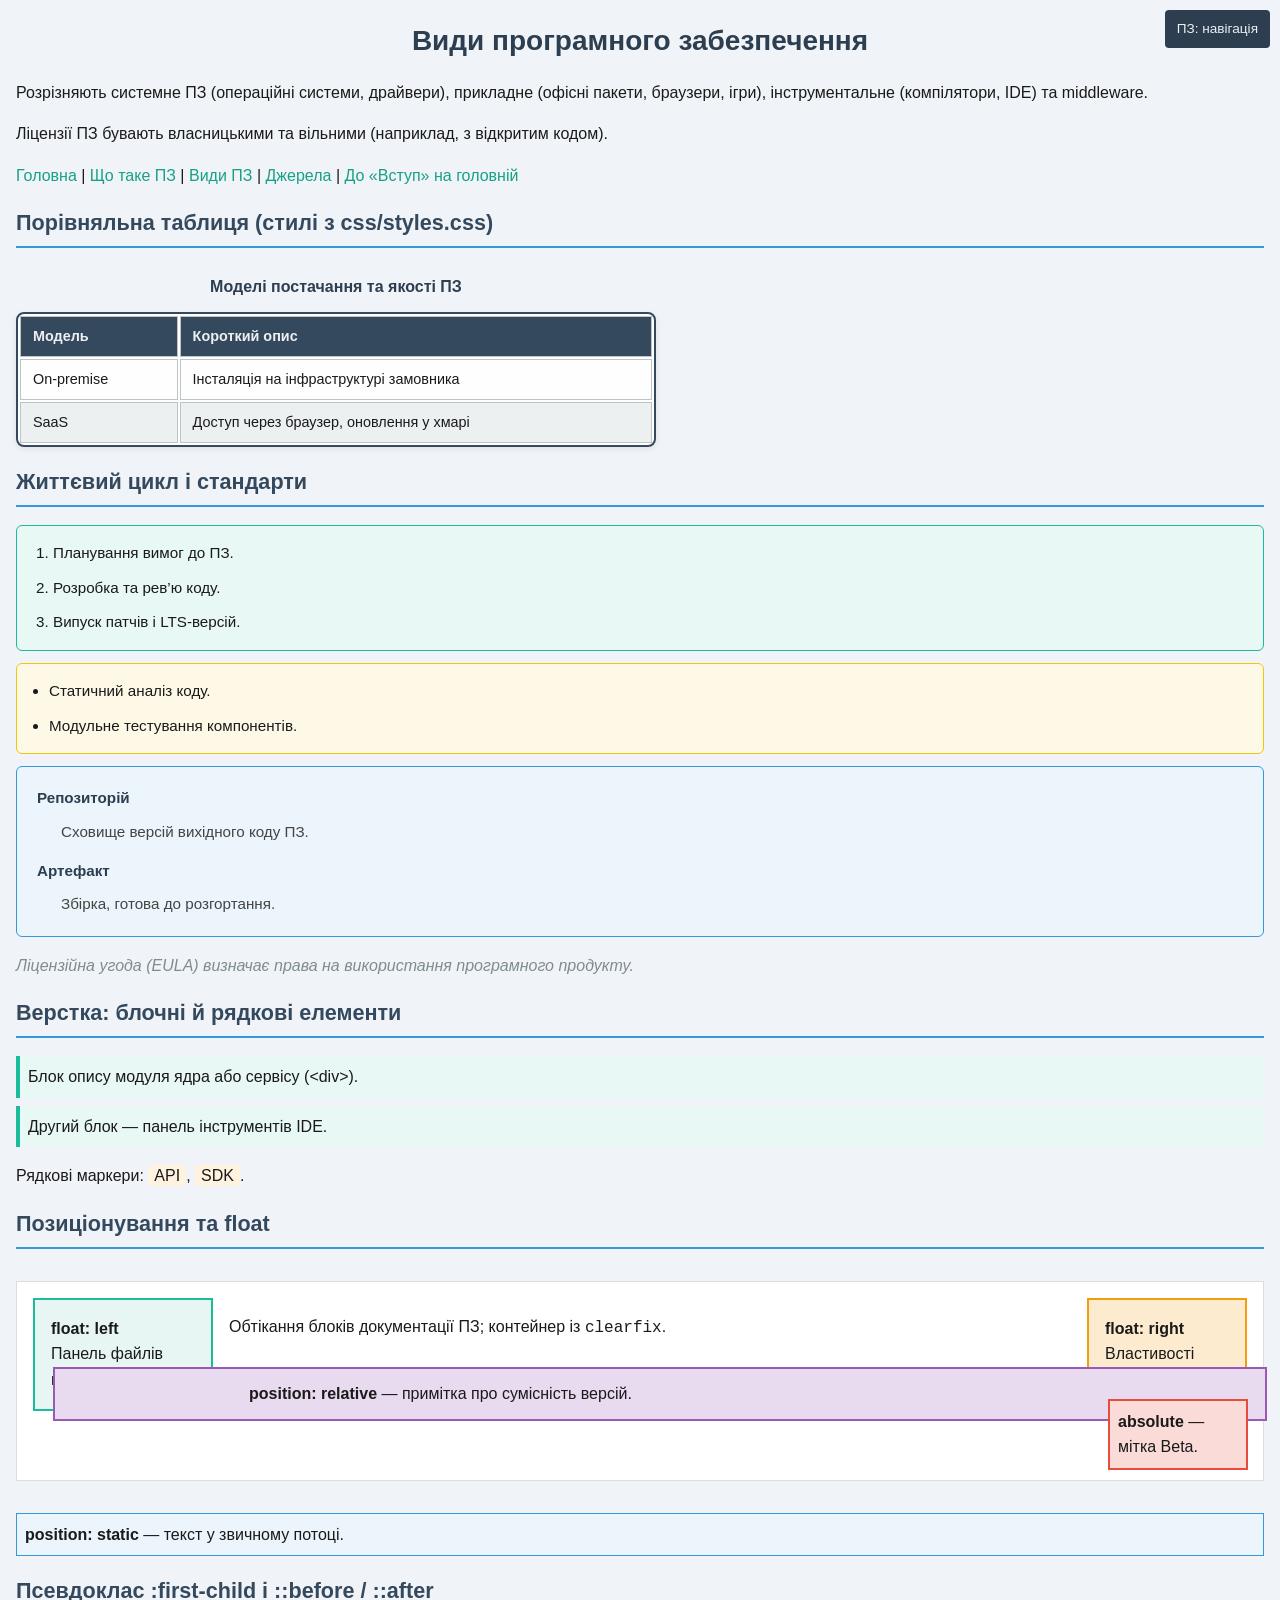
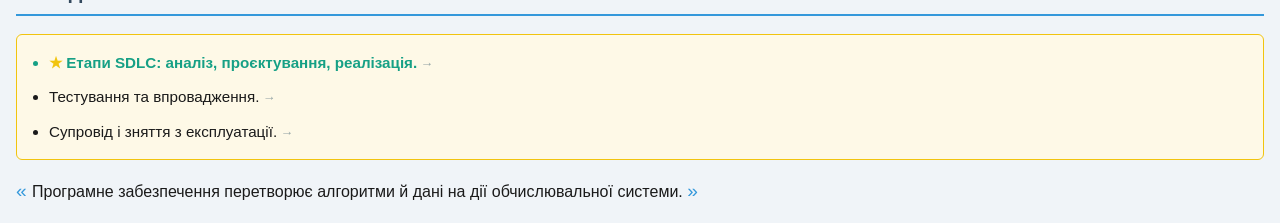
<file: services.html>
<!DOCTYPE html>
<html lang="uk">
<head>
    <meta charset="UTF-8">
    <meta name="author" content="D. Diachenko">
    <title>Види ПЗ та стилі документації</title>
    <link rel="stylesheet" href="css/styles.css">
    <link rel="stylesheet" href="css/layout.css">
    <style>
      a:link { color: #16a085; }
      a:visited { color: #8e44ad; }
      a:hover { color: #d35400; }
    </style>
</head>
<body>
    <h1 class="page-title">Види програмного забезпечення</h1>
    <p>Розрізняють системне ПЗ (операційні системи, драйвери), прикладне (офісні пакети, браузери, ігри), інструментальне (компілятори, IDE) та middleware.</p>
    <p>Ліцензії ПЗ бувають власницькими та вільними (наприклад, з відкритим кодом).</p>
    <nav>
        <a href="index.html">Головна</a> |
        <a href="about.html">Що таке ПЗ</a> |
        <a href="services.html">Види ПЗ</a> |
        <a href="contact.html">Джерела</a>
        | <a href="index.html#intro">До «Вступ» на головній</a>
    </nav>

    <h2>Порівняльна таблиця (стилі з css/styles.css)</h2>
    <table>
      <caption>Моделі постачання та якості ПЗ</caption>
      <thead>
        <tr>
          <th>Модель</th>
          <th>Короткий опис</th>
        </tr>
      </thead>
      <tbody>
        <tr>
          <td>On-premise</td>
          <td>Інсталяція на інфраструктурі замовника</td>
        </tr>
        <tr>
          <td>SaaS</td>
          <td>Доступ через браузер, оновлення у хмарі</td>
        </tr>
      </tbody>
    </table>

    <h2>Життєвий цикл і стандарти</h2>
    <ol>
      <li>Планування вимог до ПЗ.</li>
      <li>Розробка та рев’ю коду.</li>
      <li>Випуск патчів і LTS-версій.</li>
    </ol>
    <ul>
      <li>Статичний аналіз коду.</li>
      <li>Модульне тестування компонентів.</li>
    </ul>
    <dl>
      <dt>Репозиторій</dt>
      <dd>Сховище версій вихідного коду ПЗ.</dd>
      <dt>Артефакт</dt>
      <dd>Збірка, готова до розгортання.</dd>
    </dl>

    <p style="font-style: italic; color: #7f8c8d">Ліцензійна угода (EULA) визначає права на використання програмного продукту.</p>

    <div class="lab5-scope">
      <div class="position-fixed">ПЗ: навігація</div>

      <h2>Верстка: блочні й рядкові елементи</h2>
      <div class="block-demo">Блок опису модуля ядра або сервісу (&lt;div&gt;).</div>
      <div class="block-demo">Другий блок — панель інструментів IDE.</div>
      <p>
        Рядкові маркери: <span style="background:#fff3e0;padding:2px 6px;border-radius:3px">API</span>,
        <span style="background:#fff3e0;padding:2px 6px;border-radius:3px">SDK</span>.
      </p>

      <h2>Позиціонування та float</h2>
      <div class="wrapper clearfix">
        <div class="float-left">
          <strong>float: left</strong><br />Панель файлів проєкту.
        </div>
        <div class="float-right">
          <strong>float: right</strong><br />Властивості збірки.
        </div>
        <p>Обтікання блоків документації ПЗ; контейнер із <code>clearfix</code>.</p>
        <div class="position-relative"><strong>position: relative</strong> — примітка про сумісність версій.</div>
        <div class="position-absolute"><strong>absolute</strong> — мітка Beta.</div>
      </div>

      <div class="position-static"><strong>position: static</strong> — текст у звичному потоці.</div>

      <h2>Псевдоклас :first-child і ::before / ::after</h2>
      <ul class="list-block">
        <li>Етапи SDLC: аналіз, проєктування, реалізація.</li>
        <li>Тестування та впровадження.</li>
        <li>Супровід і зняття з експлуатації.</li>
      </ul>

      <p class="quote">
        Програмне забезпечення перетворює алгоритми й дані на дії обчислювальної системи.
      </p>
    </div>
</body>
</html>
</file>
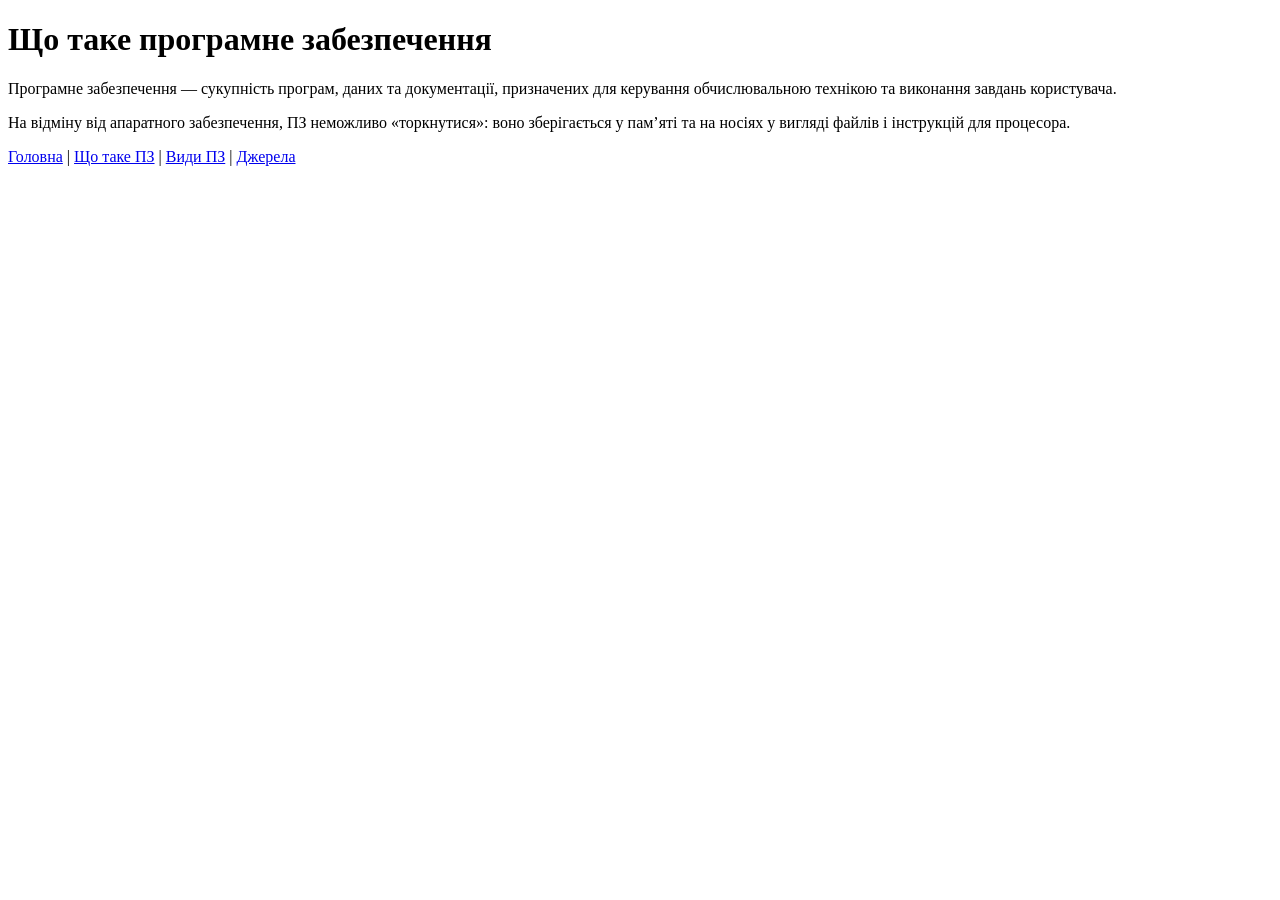
<file: lab1/about.html>
<!DOCTYPE html>
<html lang="uk">
<head>
    <meta charset="UTF-8">
    <meta name="author" content="D. Diachenko">
    <title>Що таке ПЗ — Програмне забезпечення</title>
</head>
<body>
    <h1>Що таке програмне забезпечення</h1>
    <p>Програмне забезпечення — сукупність програм, даних та документації, призначених для керування обчислювальною технікою та виконання завдань користувача.</p>
    <p>На відміну від апаратного забезпечення, ПЗ неможливо «торкнутися»: воно зберігається у пам’яті та на носіях у вигляді файлів і інструкцій для процесора.</p>
    <nav>
        <a href="index.html">Головна</a> |
        <a href="about.html">Що таке ПЗ</a> |
        <a href="services.html">Види ПЗ</a> |
        <a href="contact.html">Джерела</a>
    </nav>
</body>
</html>
</file>
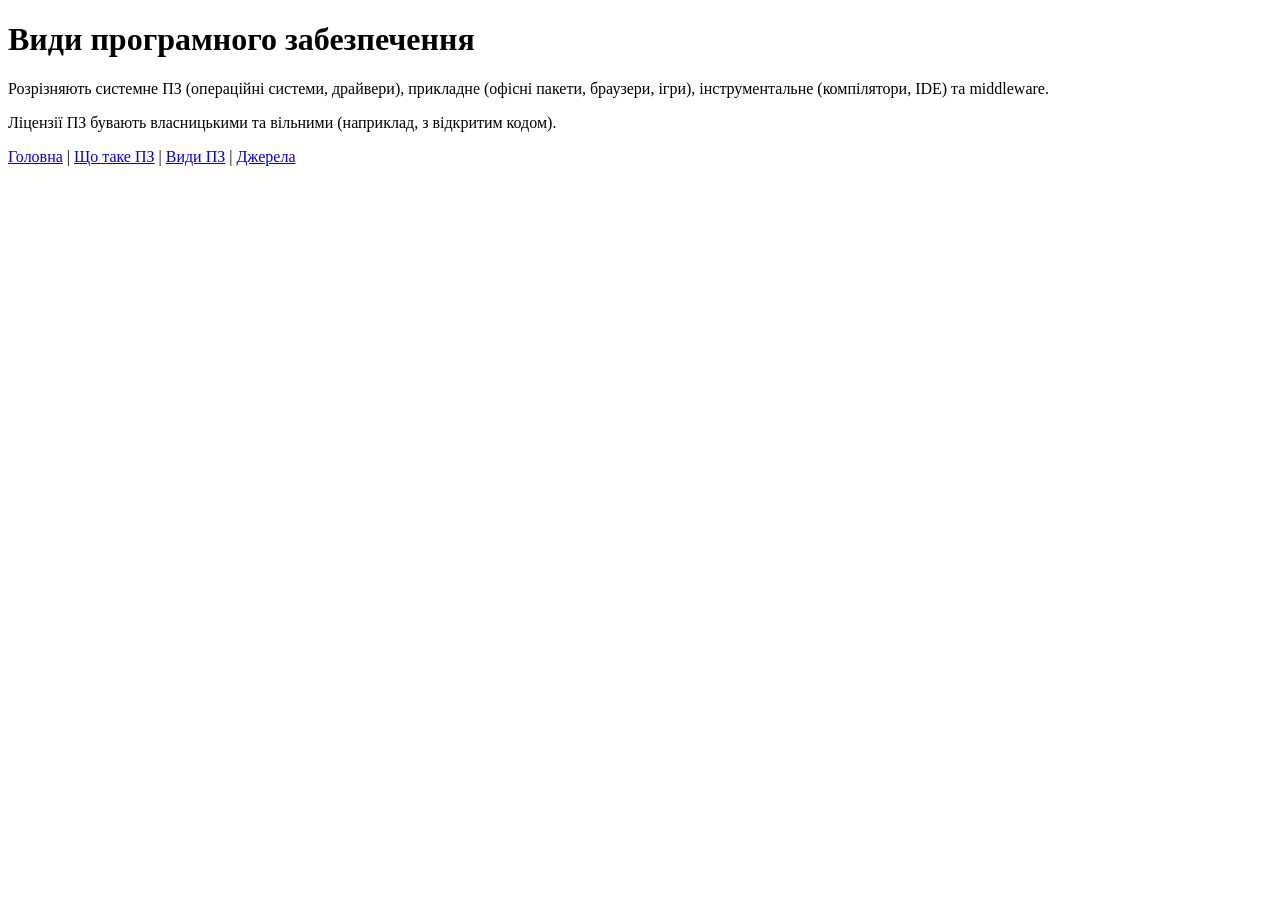
<file: lab1/services.html>
<!DOCTYPE html>
<html lang="uk">
<head>
    <meta charset="UTF-8">
    <meta name="author" content="D. Diachenko">
    <title>Види ПЗ — Програмне забезпечення</title>
</head>
<body>
    <h1>Види програмного забезпечення</h1>
    <p>Розрізняють системне ПЗ (операційні системи, драйвери), прикладне (офісні пакети, браузери, ігри), інструментальне (компілятори, IDE) та middleware.</p>
    <p>Ліцензії ПЗ бувають власницькими та вільними (наприклад, з відкритим кодом).</p>
    <nav>
        <a href="index.html">Головна</a> |
        <a href="about.html">Що таке ПЗ</a> |
        <a href="services.html">Види ПЗ</a> |
        <a href="contact.html">Джерела</a>
    </nav>
</body>
</html>
</file>
<file: css/styles.css>
body {
  font-family: "Segoe UI", Tahoma, Geneva, Verdana, sans-serif;
  font-size: 16px;
  color: #1a1a1a;
  line-height: 1.6;
  text-align: left;
  background-color: #f0f4f8;
  background-image: url("https://images.unsplash.com/photo-1517694712202-14dd9538aa97?auto=format&w=1600&q=75");
  background-repeat: no-repeat;
  background-size: cover;
  background-position: center;
  background-attachment: fixed;
  margin: 1rem;
}

h1,
.page-title {
  font-size: 1.75rem;
  color: #2c3e50;
  font-weight: 700;
  text-align: center;
  margin-bottom: 0.5em;
}

h2 {
  font-size: 1.35rem;
  color: #34495e;
  font-style: normal;
  border-bottom: 2px solid #3498db;
  padding-bottom: 0.25em;
}

h3 {
  font-size: 1.15rem;
  color: #555;
}

#main-heading {
  font-size: 2rem !important;
  color: #2980b9 !important;
  letter-spacing: 0.02em;
}

a:link {
  color: #2980b9;
  text-decoration: none;
}

a:visited {
  color: #7d3c98;
}

a:hover {
  color: #e74c3c;
  text-decoration: underline;
}

a:active {
  color: #c0392b;
}

ul {
  margin: 0.75rem 0;
  padding: 0.5rem 0 0.5rem 2rem;
  list-style-type: disc;
  background-color: #fef9e7;
  border: 1px solid #f1c40f;
  border-radius: 6px;
  font-size: 0.95rem;
  line-height: 1.7;
}

ul li {
  margin: 0.25rem 0;
  padding: 0.15rem 0;
}

ol {
  margin: 0.75rem 0;
  padding: 0.5rem 0 0.5rem 2.25rem;
  list-style-type: decimal;
  background-color: #e8f8f5;
  border: 1px solid #1abc9c;
  border-radius: 6px;
  font-size: 0.95rem;
  line-height: 1.7;
}

ol li {
  margin: 0.25rem 0;
  padding: 0.15rem 0;
}

dl {
  margin: 0.75rem 0;
  padding: 1rem 1.25rem;
  background-color: #ebf5fb;
  border: 1px solid #3498db;
  border-radius: 6px;
  font-size: 0.95rem;
}

dl dt {
  font-weight: 700;
  color: #2c3e50;
  margin-top: 0.5rem;
  padding: 0.2rem 0;
}

dl dt:first-child {
  margin-top: 0;
}

dl dd {
  margin: 0.2rem 0 0 1.5rem;
  padding: 0.2rem 0;
  color: #444;
}

table:not(.layout-html) {
  width: 100%;
  max-width: 640px;
  margin: 1rem 0;
  padding: 0;
  border-collapse: separate;
  border-spacing: 2px;
  font-size: 0.9rem;
  font-family: inherit;
  background-color: rgba(255, 255, 255, 0.95);
  border: 2px solid #34495e;
  border-radius: 8px;
  box-shadow: 0 2px 6px rgba(0, 0, 0, 0.08);
}

table:not(.layout-html) caption {
  font-weight: 700;
  font-size: 1rem;
  color: #2c3e50;
  padding: 0.5rem 0;
  margin-bottom: 0.25rem;
}

table:not(.layout-html) th,
table:not(.layout-html) td {
  padding: 0.5rem 0.75rem;
  border: 1px solid #bdc3c7;
  text-align: left;
}

table:not(.layout-html) th {
  background-color: #34495e;
  color: #ecf0f1;
  font-weight: 600;
}

table:not(.layout-html) tbody tr:nth-child(even) {
  background-color: #ecf0f1;
}

table:not(.layout-html) tbody tr:hover {
  background-color: #d5dbdb;
}
</file>
<file: css/layout.css>
.lab5-scope * {
  box-sizing: border-box;
}

.lab5-scope .wrapper {
  position: relative;
  min-height: 200px;
  margin: 2rem 0;
  padding: 1rem;
  background-color: #fff;
  border: 1px solid #ddd;
}

.lab5-scope .float-left {
  float: left;
  width: 180px;
  margin: 0 1rem 1rem 0;
  padding: 1rem;
  background-color: #e8f6f3;
  border: 2px solid #1abc9c;
}

.lab5-scope .float-right {
  float: right;
  width: 160px;
  margin: 0 0 1rem 1rem;
  padding: 1rem;
  background-color: #fdebd0;
  border: 2px solid #f39c12;
}

.lab5-scope .position-static {
  position: static;
  padding: 0.5rem;
  background-color: #ebf5fb;
  border: 1px solid #3498db;
}

.lab5-scope .position-relative {
  position: relative;
  top: 10px;
  left: 20px;
  padding: 0.75rem;
  background-color: #e8daef;
  border: 2px solid #9b59b6;
}

.lab5-scope .position-absolute {
  position: absolute;
  bottom: 10px;
  right: 15px;
  width: 140px;
  padding: 0.5rem;
  background-color: #fadbd8;
  border: 2px solid #e74c3c;
}

.lab5-scope .position-fixed {
  position: fixed;
  top: 10px;
  right: 10px;
  z-index: 1001;
  padding: 0.5rem 0.75rem;
  background-color: #2c3e50;
  color: #ecf0f1;
  border-radius: 4px;
  font-size: 0.85rem;
}

.lab5-scope .list-block li:first-child {
  font-weight: 700;
  color: #16a085;
}

.lab5-scope .list-block li:first-child::before {
  content: "★ ";
  color: #f1c40f;
}

.lab5-scope .list-block li::after {
  content: " →";
  font-size: 0.85em;
  color: #95a5a6;
}

.lab5-scope .quote::before {
  content: "« ";
  font-size: 1.2em;
  color: #3498db;
}

.lab5-scope .quote::after {
  content: " »";
  font-size: 1.2em;
  color: #3498db;
}

.lab5-scope .clearfix::after {
  content: "";
  display: table;
  clear: both;
}

.lab5-scope .block-demo {
  display: block;
  margin: 0.5rem 0;
  padding: 0.5rem;
  background-color: #e8f8f5;
  border-left: 4px solid #1abc9c;
}
</file>
